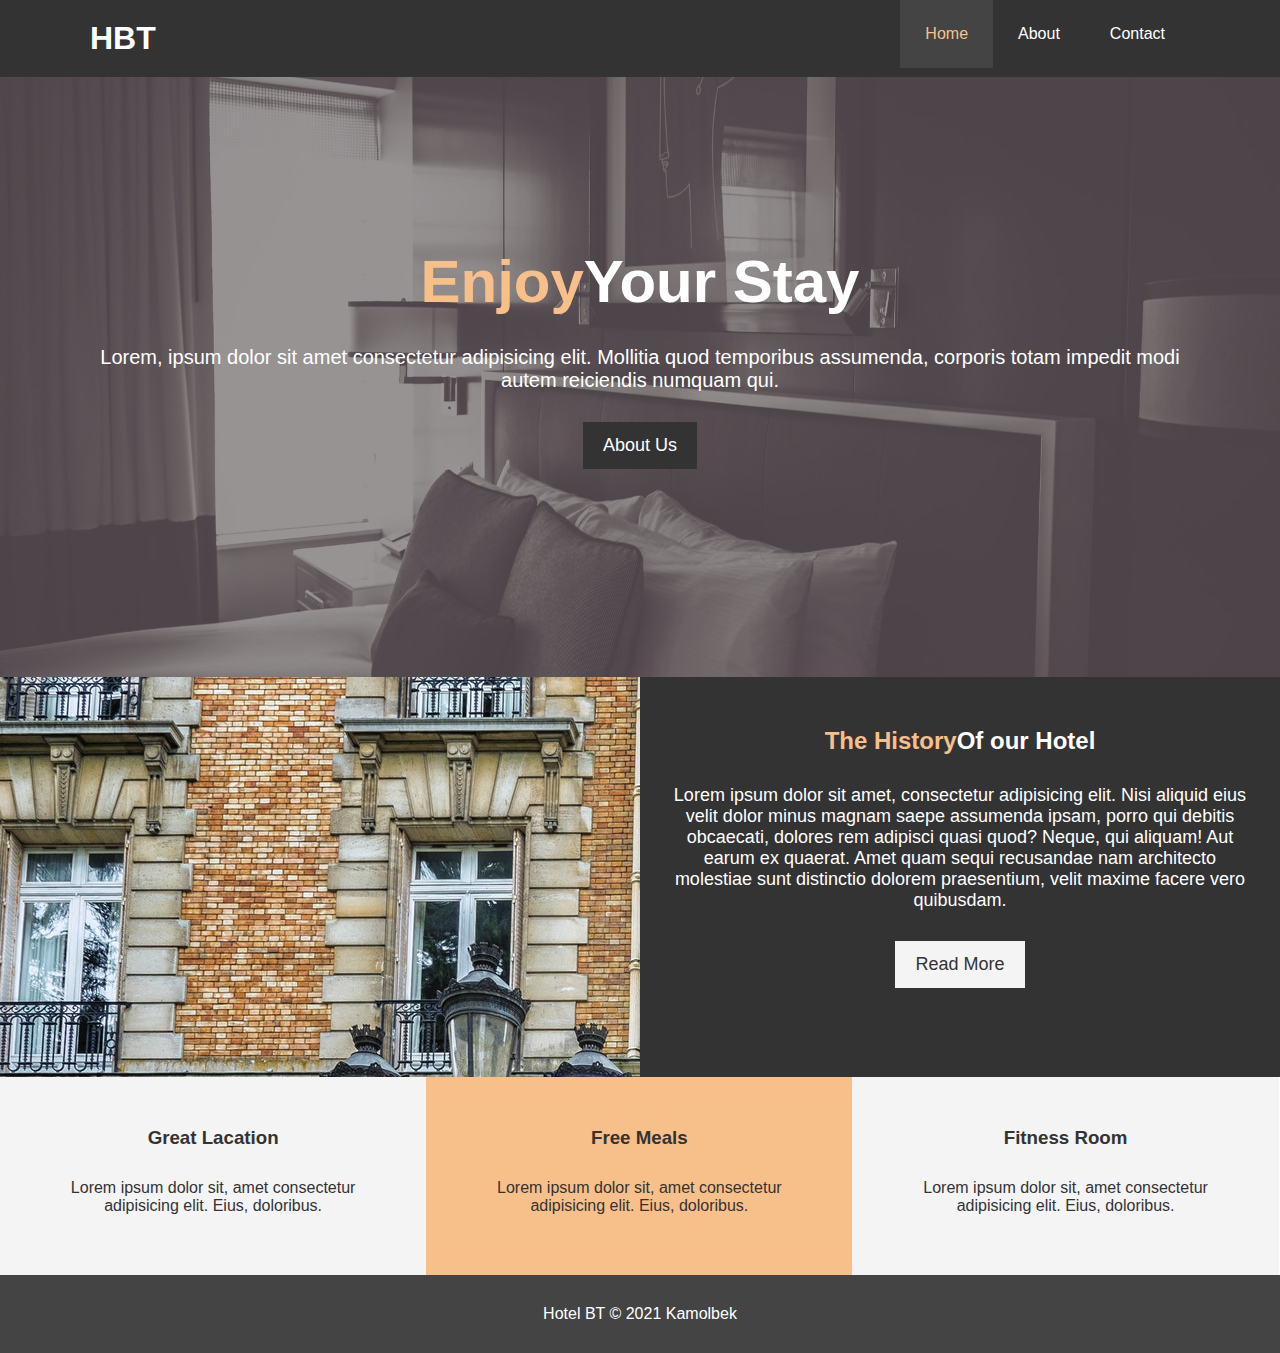
<file: index.html>
<!DOCTYPE html>
<html>

    <head>
        <title>Hotel - website</title>
        <link
        rel="stylesheet"
        href="https://use.fontawesome.com/releases/v5.6.1/css/all.css"
        integrity="sha384-gfdkjb5BdAXd+lj+gudLWI+BXq4IuLW5IT+brZEZsLFm++aCMlF1V92rMkPaX4PP"
        crossorigin="anonymous"
      />
        <link rel="stylesheet" href="/css/style.css">
    </head>
    <body>
        <header>
            <nav id="navbar">
                <div class="container">
                    <h1 class="logo"><a href="#">HBT</a></h1>
                    <ul>
                        <li><a href="#" class="current">Home</a></li>
                        <li><a href="about.html">About</a></li>
                        <li><a href="contact.html">Contact</a></li>
                    </ul>
                </div>
            </nav>
            <div id="showcase">
                <div class="container">
                    
                    <div class="showcase-content">
                        <h1><span class="text-primary">Enjoy</span>Your Stay</h1>
                        <p>Lorem, ipsum dolor sit amet consectetur adipisicing elit. Mollitia quod temporibus assumenda, corporis totam impedit modi autem reiciendis numquam qui.</p>
                        <a href="about.html" class="btn">About Us</a>
                    </div>
                   
                </div>
            </div>
        </header>

        <section id="home-info" class="bg-dark">
            <div class="info-img"></div>
            <div class="info-content">
                <h2><span class="text-primary">The History</span>Of our Hotel</h2>
                <p>Lorem ipsum dolor sit amet, consectetur adipisicing elit. Nisi aliquid eius velit dolor minus magnam saepe assumenda ipsam, porro qui debitis obcaecati, dolores rem adipisci quasi quod? Neque, qui aliquam! Aut earum ex quaerat. Amet quam sequi recusandae nam architecto molestiae sunt distinctio dolorem praesentium, velit maxime facere vero quibusdam.</p>
                <a href="about.html" class="btn btn-light"> Read More</a>
            </div>
        </section> 

        <section id="features">
            <div class="box bg-light">
                <i class="fas fa-hotel fa-3x"></i>
                <h3> Great Lacation </h3>
                <p>Lorem ipsum dolor sit, amet consectetur adipisicing elit. Eius, doloribus.</p>
            </div>

            <div class="box bg-primary">
                <i class="fas fa-utensils fa-3x"></i>
                <h3>Free Meals</h3>
                <p>Lorem ipsum dolor sit, amet consectetur adipisicing elit. Eius, doloribus.</p>
            </div>

            <div class="box bg-light">
                <i class="fas fa-dumbbell fa-3x"></i>
                <h3>Fitness Room</h3>
                <p>Lorem ipsum dolor sit, amet consectetur adipisicing elit. Eius, doloribus.</p>
            </div>
        </section>

<div class="clr"></div>

        <footer id="main-footer">
            <p>Hotel BT &copy; 2021 Kamolbek </p>
        </footer>

    </body>

</html>
</file>
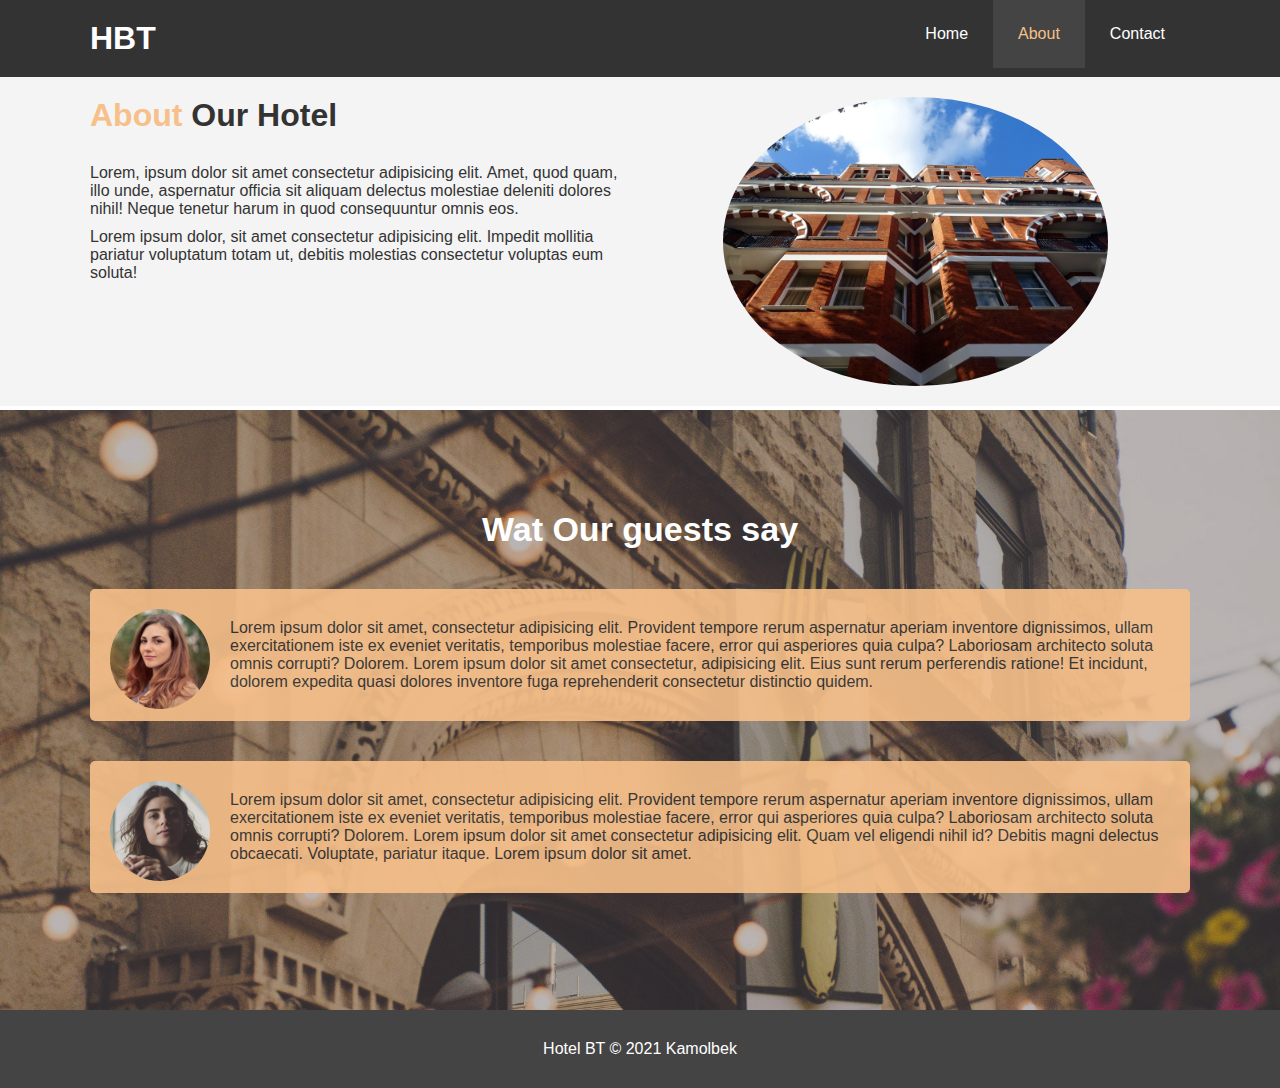
<file: about.html>
<!DOCTYPE html>
<html>
    <head>
        <title>Hotel Website</title>
        <link rel="stylesheet" href="css/style.css">
    </head>
    <body>
        <header>
            <nav id="navbar">
                <div class="container">
                    <h1 class="logo"><a href="#">HBT</a></h1>
                    <ul>
                        <li><a href="index.html">Home</a></li>
                        <li><a href="about.html" class="current">About</a></li>
                        <li><a href="contact.html">Contact</a></li>
                    </ul>
                </div>
            </nav>
        </header>


        <section id="about-info" class="bg-light">
            <div class="container">
                <div class="info-left">
                    <h1><span class="text-primary">About</span> Our Hotel</h1>
                    <p>Lorem, ipsum dolor sit amet consectetur adipisicing elit. Amet, quod quam, illo unde, aspernatur officia sit aliquam delectus molestiae deleniti dolores nihil! Neque tenetur harum in quod consequuntur omnis eos.</p>    
                    <p>
                        Lorem ipsum dolor, sit amet consectetur adipisicing elit. Impedit mollitia pariatur voluptatum totam ut, debitis molestias consectetur voluptas eum soluta!
                    </p>
                </div>
                <div class="info-right">
                    <img src="./images/photo-2.jpg" alt="our beatiful hotel">
                </div>
            </div>
        </section>

<div class="clr"></div>



        <section id="testimonials">
            <div class="container">
                 <h2>Wat Our guests say</h2>

                 <div class="testimonial bg-primary">
                    <img src="images/person-1.jpg" alt="zumrat">
                    <p>
                        Lorem ipsum dolor sit amet, consectetur adipisicing elit. Provident tempore rerum aspernatur aperiam inventore dignissimos, ullam exercitationem iste ex eveniet veritatis, temporibus molestiae facere, error qui asperiores quia culpa? Laboriosam architecto soluta omnis corrupti? Dolorem. Lorem ipsum dolor sit amet consectetur, adipisicing elit. Eius sunt rerum perferendis ratione! Et incidunt, dolorem expedita quasi dolores inventore fuga reprehenderit consectetur distinctio quidem.
                    </p>
                 </div>

                 <div class="testimonial bg-primary">
                    <img src="images/person-2.jpg" alt="qimmat">
                    <p>
                        Lorem ipsum dolor sit amet, consectetur adipisicing elit. Provident tempore rerum aspernatur aperiam inventore dignissimos, ullam exercitationem iste ex eveniet veritatis, temporibus molestiae facere, error qui asperiores quia culpa? Laboriosam architecto soluta omnis corrupti? Dolorem. Lorem ipsum dolor sit amet consectetur adipisicing elit. Quam vel eligendi nihil id? Debitis magni delectus obcaecati. Voluptate, pariatur itaque. Lorem ipsum dolor sit amet.
                    </p>
                 </div>

            </div>
        </section>


        <footer id="main-footer">
            <p>Hotel BT &copy; 2021 Kamolbek </p>
        </footer>
    </body>
</html>
</file>
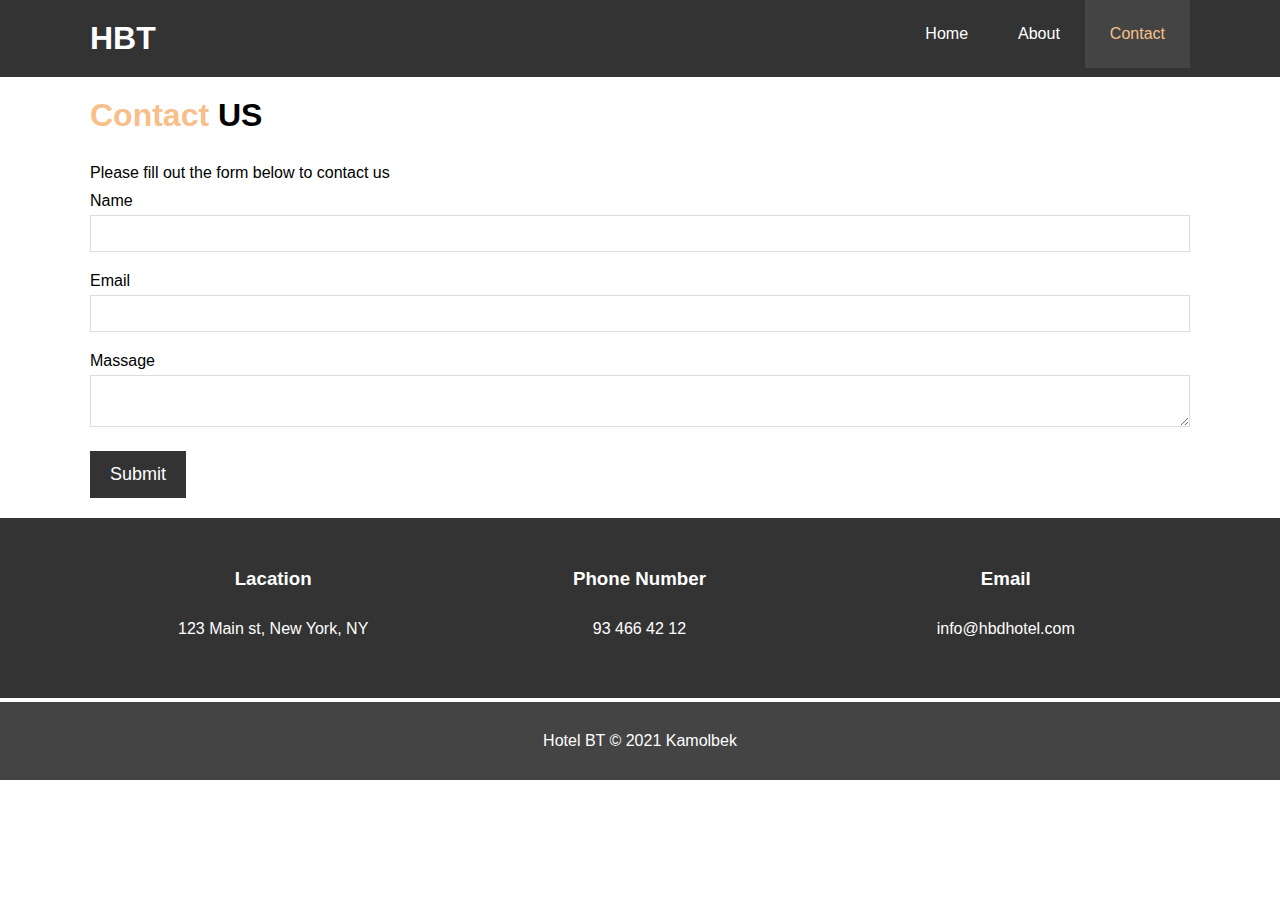
<file: contact.html>
<!DOCTYPE html>
<html>
    <head>
        <title>Hotel Website</title>
        <link rel="stylesheet" href="css/style.css">
        <link
        rel="stylesheet"
        href="https://use.fontawesome.com/releases/v5.6.1/css/all.css"
        integrity="sha384-gfdkjb5BdAXd+lj+gudLWI+BXq4IuLW5IT+brZEZsLFm++aCMlF1V92rMkPaX4PP"
        crossorigin="anonymous"
      />
    </head>
    <body>
        <header>
            <nav id="navbar">
                <div class="container">
                    <h1 class="logo"><a href="#">HBT</a></h1>
                    <ul>
                        <li><a href="index.html">Home</a></li>
                        <li><a href="about.html">About</a></li>
                        <li><a href="contact.html" class="current">Contact</a></li>
                    </ul>
                </div>
            </nav>
        </header>


        <section id="contact-form">
            <div class="container">
                <h1> <span class="text-primary">Contact</span> US </h1>
                <p>Please fill out the form below to contact us</p>

                <form>
                    <div class="form-group">
                        <label for="name">Name</label>
                        <input type="text" id="name" name="name">
                    </div>
                    <div class="form-group">
                        <label for="email">Email</label>
                        <input type="text" id="email" name="email">
                    </div>
                    <div class="form-group">
                        <label for="massage">Massage</label>
                        <textarea type="text" id="massage" name="massage"></textarea>
                    </div>
                    <button class="btn">Submit</button>
                </form>
            </div>
        </section>


        <section id="contact-info" class="bg-dark">
            <div class="container">

                <div class="box">
                    <i class="fas fa-hotel fa-3x"></i>
                    <h3>Lacation</h3>
                    <p>123 Main st, New York, NY</p>
                </div>

                <div class="box">
                    <i class="fas fa-phone fa-3x"></i>
                    <h3>Phone Number</h3>
                    <p>93 466 42 12</p>
                </div>

                <div class="box">
                    <i class="fas fa-hotel fa-3x"></i>
                    <h3>Email</h3>
                    <p>info@hbdhotel.com</p>
                </div>

            </div>
        </section>

        <div class="clr"></div>

        <footer id="main-footer">
            <p>Hotel BT &copy; 2021 Kamolbek </p>
        </footer>
    </body>
</html>
</file>
<file: css/style.css>
* {
    margin: 0;
    padding: 0;
    box-sizing: border-box;
}
html, body {
    font-family: sans-serif;
}

a {
    color: #333;
    text-decoration: none;
}

h1, h2, h3 {
    padding-bottom: 20px;
}

p {
    margin: 10px 0;
}

#navbar {
    background-color: #333;
    color: #fff;
    overflow: auto;
}

#navbar a {
    color: #fff;
}

#navbar h1 {
   float: left;
   padding-top: 20px; 
}

#navbar ul {
    float: right;
    list-style: none;
}

#navbar ul li {
    float: left;
}

#navbar ul li a {
    display: inline-block;
    padding: 25px;
}

#navbar ul li a:hover, #navbar ul li a.current {
    background-color: #444;
    color: #f7c08a;
}

.container {
    max-width: 1100px;
    margin: auto;
}

.text-primary {
    color: #f7c08a;
}
.lead {
    font-size: 20px;
}
.btn {
    display: inline-block;
    font-size: 18px;
    color: #fff;
    background-color: #333;
    padding: 13px 20px;
    border: none;
    cursor: pointer;
}


.btn:hover {
    background-color: #f7c08a;
    color: #333;
}


.btn-light {
    background-color: #f4f4f4;
    color: #333;
}
.btn-dark {
    background-color: #333;
    color: #fff;
}

.bg-dark {
    background-color: #333;
    color: #fff;
}

.bg-light {
    background-color: #f4f4f4;
    color: #333;
}
.bg-primary {
    background-color: #f7c08a;
    color: #333;
}

.clr {
    clear: both;
}

/* showcase */
#showcase {
    background-image: url('../images/showcase.jpg');
    background-repeat: no-repeat;
    background-position: center;
    background-size: cover;
    height: 600px;
}

#showcase .showcase-content {
    text-align: center;
    color: #fff;
    padding-top: 170px;
}

#showcase h1 {
    font-size: 60px;
}

#showcase p {
    padding-bottom: 20px;
    font-size: 20px;
}

#home-info {
    height: 400px;
}

#home-info .info-img {
    float: left;
    width: 50%;
    height: 100%;
    background-image: url('../images/photo-1.jpg');
}

#home-info .info-content {
    float: right;
    width: 50%;
    height: 100%;
    text-align: center;
    padding: 50px 30px;
}

#home-info .info-content p {
    padding-bottom: 20px;
    font-size: 18px;
}

/* features section */

.box {
    width: 33.3%;
    float: left;
    padding: 50px;
    text-align: center;
}

.box i {
    margin-bottom: 10px;
}

#main-footer {
    text-align: center;
    background-color: #444;
    color: #fff;
    padding: 20px;
}

/* about us page */

#about-info {
    padding: 20px 0;
    display: inline-block;
    width: 100%;
}

#about-info .info-right {
    float: right;
    width: 50%;
    min-height: 100%;
}

#about-info .info-right img {
    display: block;
    margin: auto;
    width: 70%;
    border-radius: 50%;
}

#about-info .info-left {
    float: left;
    width: 50%;
    min-height: 100%;
}
/* testimonial section */

#testimonials {
    height: 600px;
    padding-top: 100px;
    background-image: url(../images/test-bg.jpg);
    background-repeat: no-repeat;
    background-size: cover;
}

#testimonials h2 {
    color: #fff;
    text-align: center;
    padding-bottom: 40px;
    font-size: 34px;
}

#testimonials .testimonial {
    padding: 20px;
    margin-bottom: 40px;
    border-radius: 5px;
    opacity: 0.9;
}

#testimonials .testimonial img {
    width: 100px;
    float: left;
    margin-right: 20px;
    border-radius: 50%;
}

/*contact us page */
#contact-form{
    padding: 20px 0;
}
#contact-form h1 {
    font-size: 32px;
}
#contact-form .form-group {
    margin-bottom: 20px;
}

#contact-form label {
    display: block;
    margin-bottom: 5px;
}

#contact-form input, #contact-form textarea {
    width: 100%;
    padding: 10px;
    border: 1px solid #ddd;
}

#contact-info {
    display: inline-block;
    width: 100%;
}
</file>
